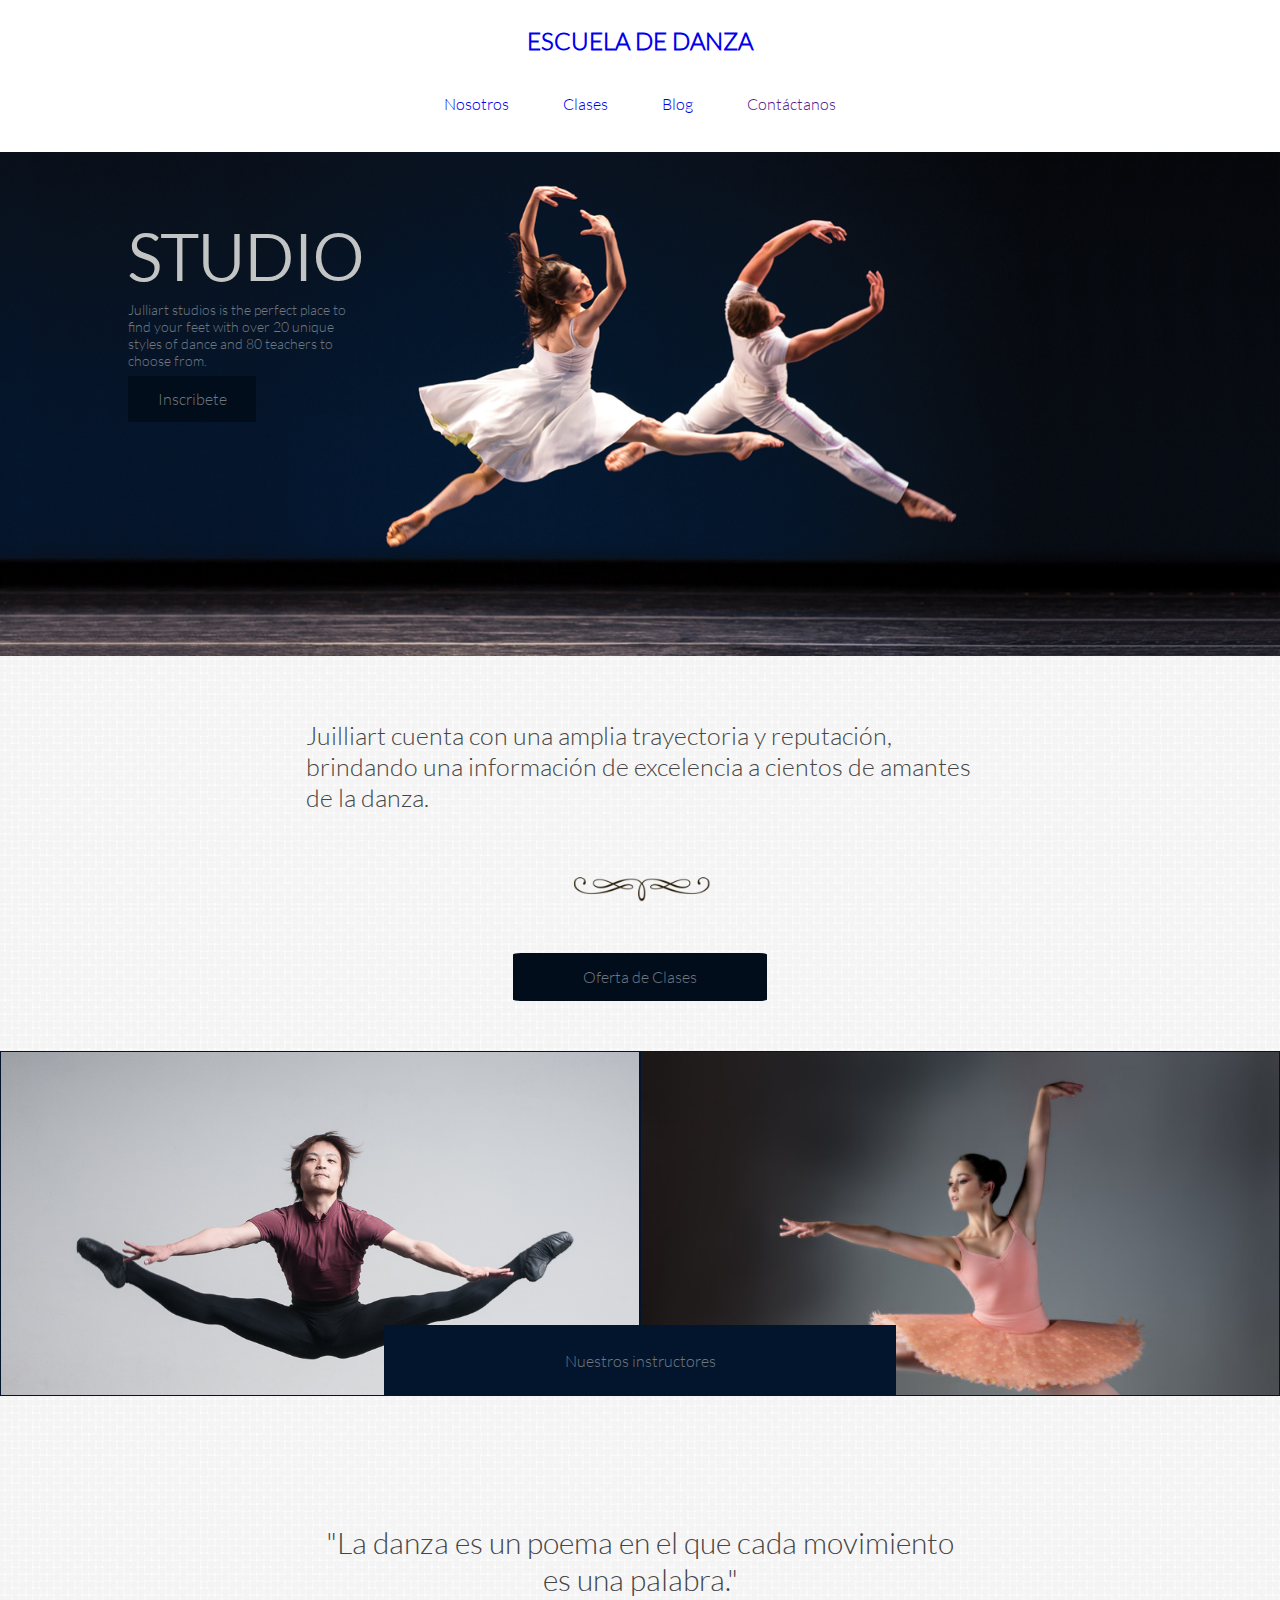
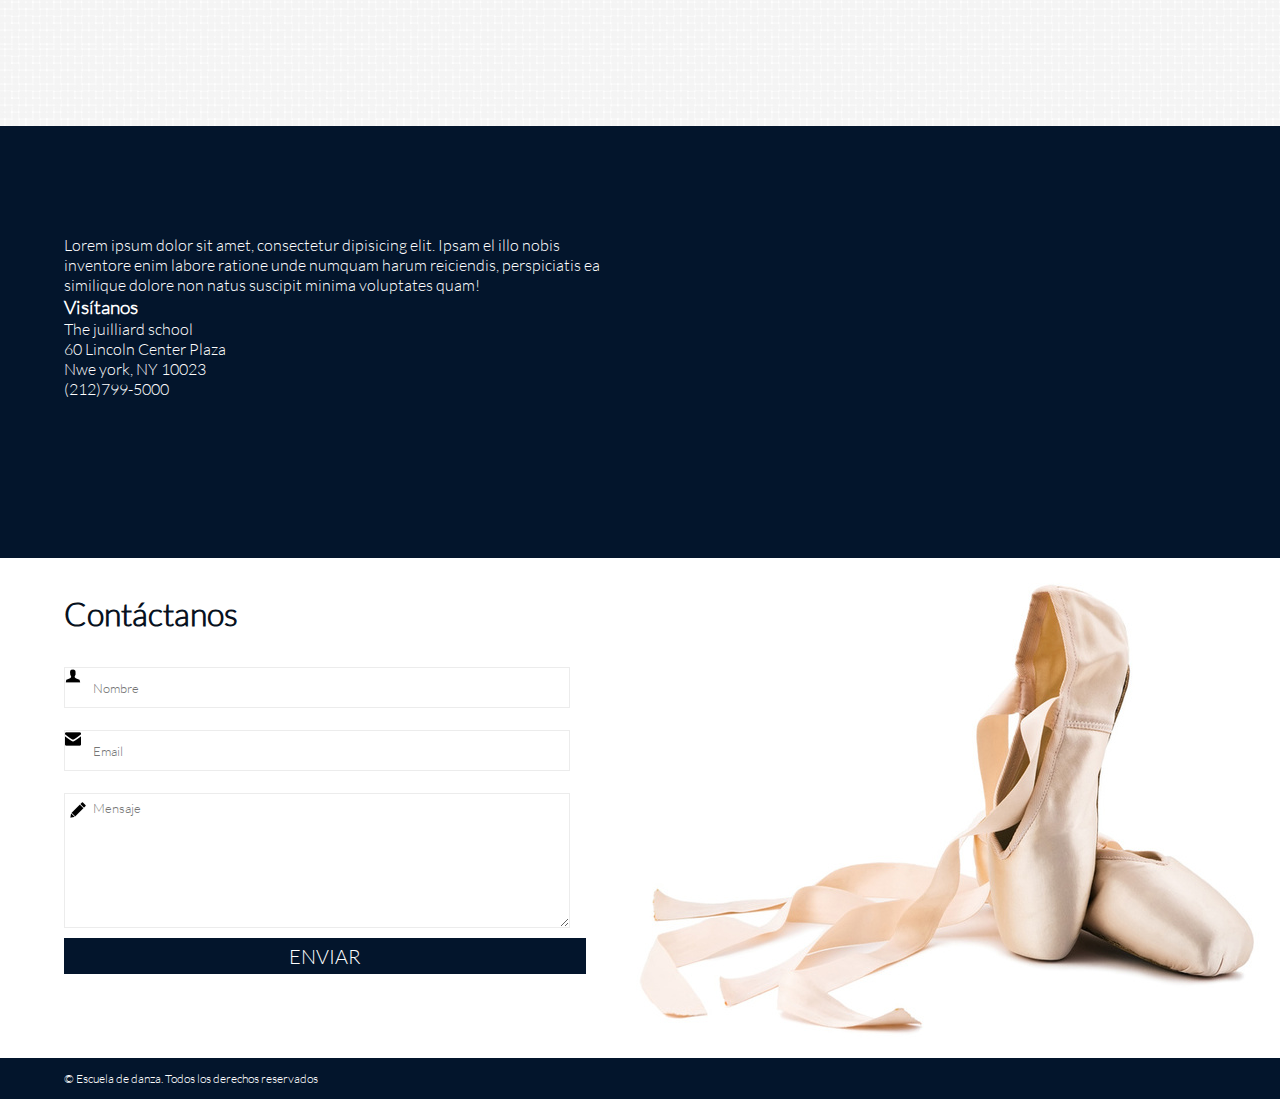
<file: index.html>
<!DOCTYPE html>
<html>
<head>
	<meta charset="UTF-8">
	<title>Escuela de Danza</title>
	<link rel='stylesheet' type='text/css' href='http://fonts.googleapis.com/css?family=Montserrat:400,700'>
	<link rel="stylesheet" type="text/css" href="css/grid-system.css">
	<link rel="stylesheet" type="text/css" href="css/utilities.css">
	<link rel="stylesheet" type="text/css" href="css/common.css">
	<link rel="stylesheet" type="text/css" href="css/main.css">
</head>
<body>
		<div class="dancing text-center">
		<a href="index.html"><h2>ESCUELA DE DANZA</h2></a>	
	</div>
	<div class="navigation-bar">
		<a href="nosotros.html">Nosotros</a>
		<a href="clases.html">Clases</a>
		<a href="blog.html">Blog</a>
		<a href="">Contáctanos</a>
	</div>	

	<div class="screen-dance pd-5-10">
		<h1><strong>STUDIO</strong></h1>
		<div class="row">
			<div class="col-3 ">
				<p>Julliart studios is the perfect place to find your feet with over 20 unique styles of dance and 80 teachers to choose from.</p>
				<a>Inscribete</a>
				<div class="col-9"></div>
			</div>
		</div>
	</div>

	<div class="class-offer pd-5-25 ">
		<div class="row">
			<p>Juilliart cuenta con una amplia trayectoria y reputación, brindando una información de excelencia a cientos de amantes de la danza. </p>
			<div class="row text-center">
				<img src="img/decoration_1.png">
			</div>
			<div class="row text-center ">
				<a class="icono pd-2-10 a-none-decoration" href="#" >Oferta de Clases</a>			
			</div>
		</div>
	</div>

	<div class="dance-teachers">
		<div class="row">
			<div class="col-6">
				<div class="one-teacher"></div>
			</div>
			<div class="col-6">
				<div class="two-teacher"></div>
			</div>
		</div>
		<div class="trainers">
			<a class="trainers-dance pb-pt-2 text-center a-none-decoration" href="#">Nuestros instructores</a>
		</div>
	</div>

	<div class="poem-dance pd-10-25 text-center">
		<div class="row">
			<div class="col-12">
				<p>"La danza es un poema en el que cada movimiento es una palabra."</p>
			</div>
		</div>
	</div>

	<div class="location-dance pd-5">
		<div class="row">
			<div class="col-6">
				<p class="address mt-8">Lorem ipsum dolor sit amet, consectetur dipisicing elit. Ipsam el illo nobis inventore enim labore ratione unde numquam harum reiciendis, perspiciatis ea similique dolore non natus suscipit minima voluptates quam!</p>
				<h3>Visítanos</h3>
				<p>The juilliard school</p>
				<p>60 Lincoln Center Plaza</p>
				<p>Nwe york, NY 10023</p>
				<p>(212)799-5000</p>
			</div>
			<div class="col-6">
				<div class="mapa pl-15"><iframe src="https://www.google.com/maps/embed?pb=!1m18!1m12!1m3!1d3021.466436548611!2d-73.98282859999999!3d40.773758699999995!2m3!1f0!2f0!3f0!3m2!1i1024!2i768!4f13.1!3m3!1m2!1s0x89c2585ff9df2f6d%3A0xf876ccebba645bff!2sEscuela+Juilliard!5e0!3m2!1ses!2spe!4v1439399326297" width="520" height="300" frameborder="0" style="border:0" allowfullscreen></iframe></div>
			</div>
		</div>
	</div>

	<div class="contact-us">
		<h1>Contáctanos</h1>
		<div class="row">
			<div class="col-6">
				<input class="name" type="text" placeholder="Nombre"> 
				<input class="email" type="text" placeholder="Email">
				<textarea class="message" type="text" placeholder="Mensaje"></textarea>
				<a class="send" href="#">ENVIAR</a>
			</div>
		</div>
	</div>
	
	<footer class="end-bar">
		<p> © Escuela de danza. Todos los derechos reservados</p>
	</footer>	
</body>
</html>
</file>
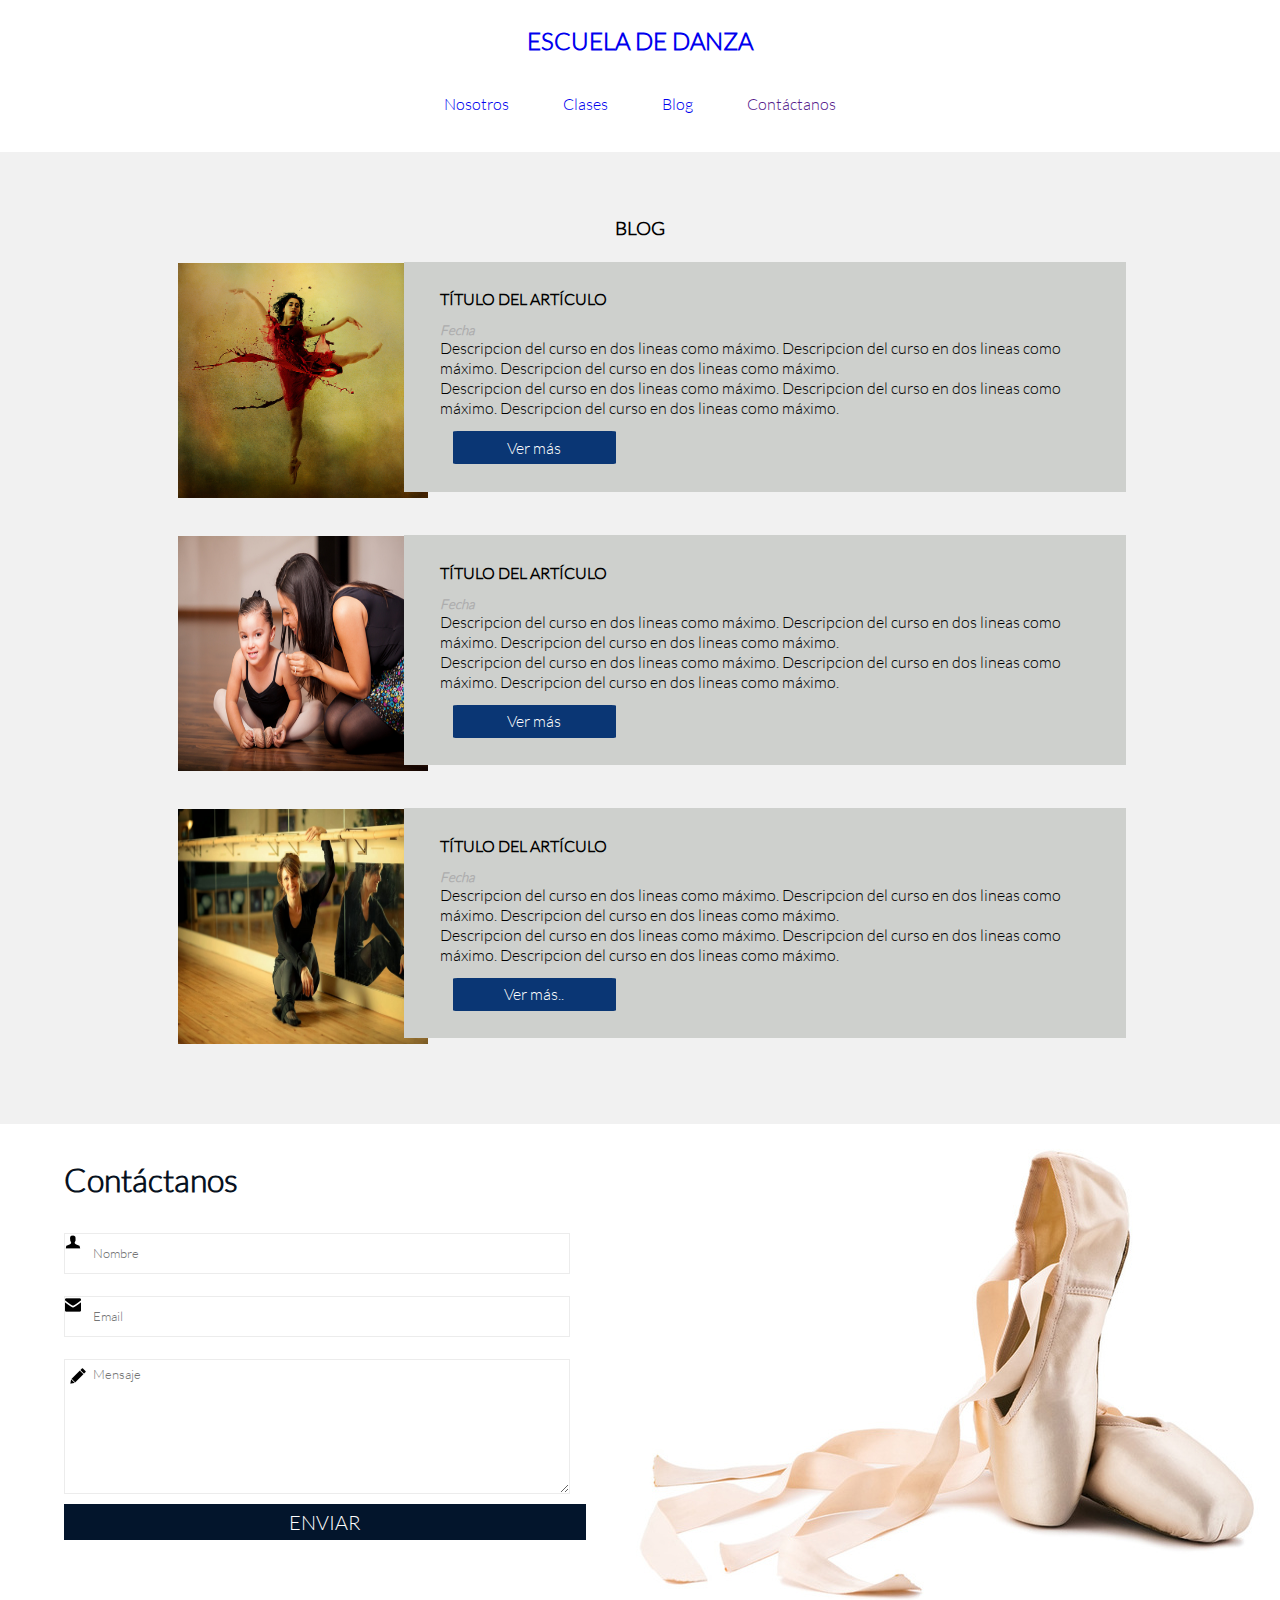
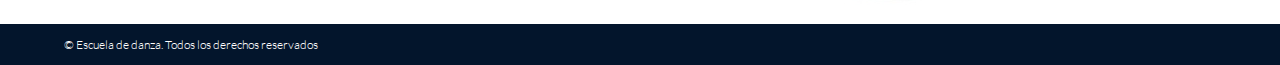
<file: blog.html>
<!DOCTYPE html>
<html>
<head>
	<meta charset="UTF-8">
	<title>Escuela de Danza</title>
	<link rel='stylesheet' type='text/css' href='http://fonts.googleapis.com/css?family=Montserrat:400,700'>
	<link rel="stylesheet" type="text/css" href="css/grid-system.css">
	<link rel="stylesheet" type="text/css" href="css/utilities.css">
	<link rel="stylesheet" type="text/css" href="css/common.css">
	<link rel="stylesheet" type="text/css" href="css/blog.css">
</head>
<body>
		<div class="dancing text-center">
		<a href="index.html"><h2>ESCUELA DE DANZA</h2></a>	
	</div>
	<div class="navigation-bar">
		<a href="nosotros.html">Nosotros</a>
		<a href="clases.html">Clases</a>
		<a href="blog.html">Blog</a>
		<a href="">Contáctanos</a>
	</div>	

		<div class="lead pd-5-12">
				<h3>BLOG</h3>
	
			<div class="row">
				<div class="col-3">
				<img class="picture-one" src="img/blog1.jpg">
				</div>
				<div class="col-9">
					<div class="paragraphs">
						<h4>TÍTULO DEL ARTÍCULO</h4>
						<h5> <em>Fecha</em></h5>
						<p>Descripcion del curso en dos lineas como máximo. Descripcion del curso en dos lineas como máximo. Descripcion del curso en dos lineas como máximo.  </p>
						<p>Descripcion del curso en dos lineas como máximo. Descripcion del curso en dos lineas como máximo. Descripcion del curso en dos lineas como máximo.</p>
						<div class="see-more">
						<a href="">Ver más</a>
						</div>
					</div>
				</div>
			</div>
	
			<div class="row">
				<div class="col-3">
				<img class="picture-two" src="img/profesor_5.jpg">
				</div>
				<div class="col-9">
					<div class="paragraphs ">
						<h4>TÍTULO DEL ARTÍCULO</h4>
						<h5> <em>Fecha</em></h5>
						<p>Descripcion del curso en dos lineas como máximo. Descripcion del curso en dos lineas como máximo. Descripcion del curso en dos lineas como máximo.  </p>
						<p>Descripcion del curso en dos lineas como máximo. Descripcion del curso en dos lineas como máximo. Descripcion del curso en dos lineas como máximo.</p>
						<div class="see-more">
							<a href="">Ver más</a>
						</div>
					</div>
				</div>
			</div>
		
				<div class="row">
					<div class="col-3">
						<img class="picture-three" src="img/instructor_1.jpg">
					</div>
					<div class="col-9">
						<div class="paragraphs">
							<h4>TÍTULO DEL ARTÍCULO</h4>
							<h5> <em>Fecha</em></h5>
							<p>Descripcion del curso en dos lineas como máximo. Descripcion del curso en dos lineas como máximo. Descripcion del curso en dos lineas como máximo.  </p>
							<p>Descripcion del curso en dos lineas como máximo. Descripcion del curso en dos lineas como máximo. Descripcion del curso en dos lineas como máximo.</p>
							<div class="see-more">
								<a href="">Ver más..</a>
							</div>
						</div>
					</div>
				</div>
			</div>

	
	<div class="contact-us">
		<h1>Contáctanos</h1>
		<div class="row">
			<div class="col-6">
				<input class="name" type="text" placeholder="Nombre"> 
				<input class="email" type="text" placeholder="Email">
				<textarea class="message" type="text" placeholder="Mensaje"></textarea>
				<a class="send" href="#">ENVIAR</a>
			</div>
		</div>
	</div>
	
	<footer class="end-bar">
		<p> © Escuela de danza. Todos los derechos reservados</p>
	</footer>
</body>
</html>
</file>
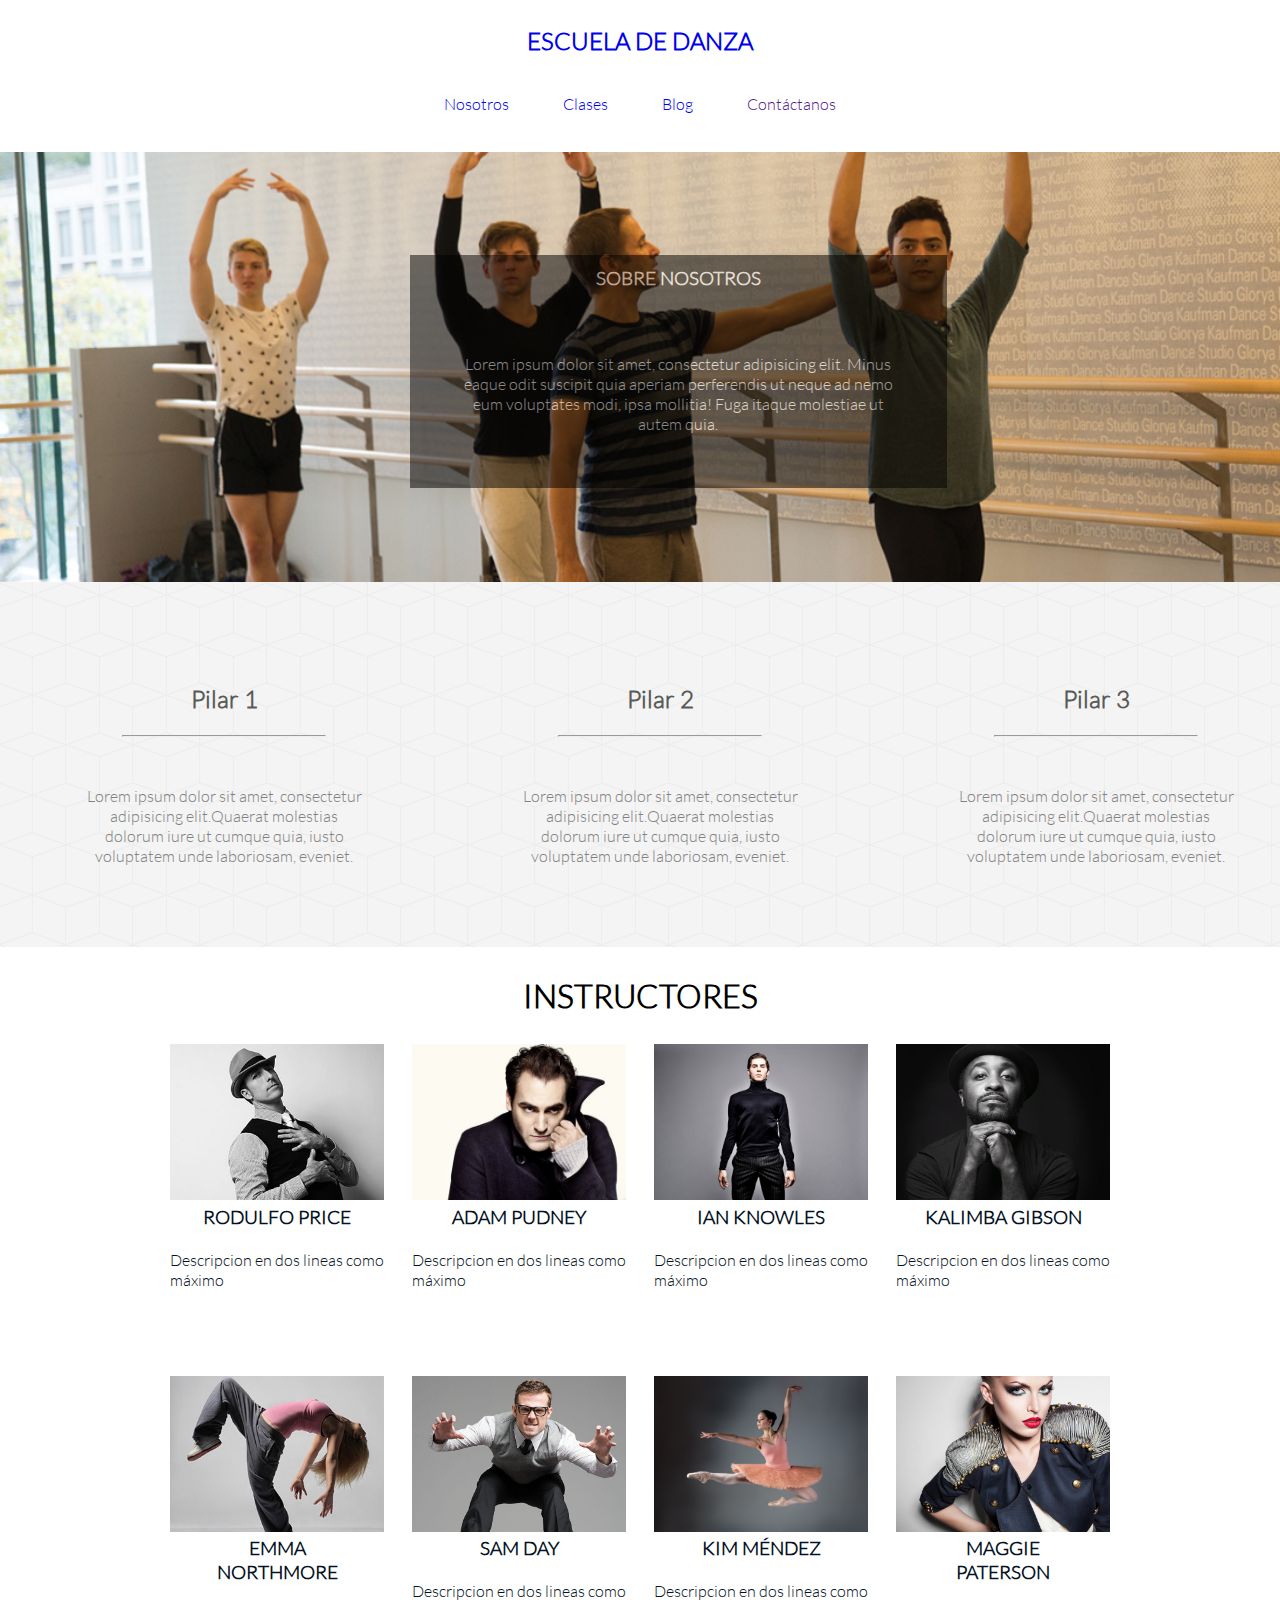
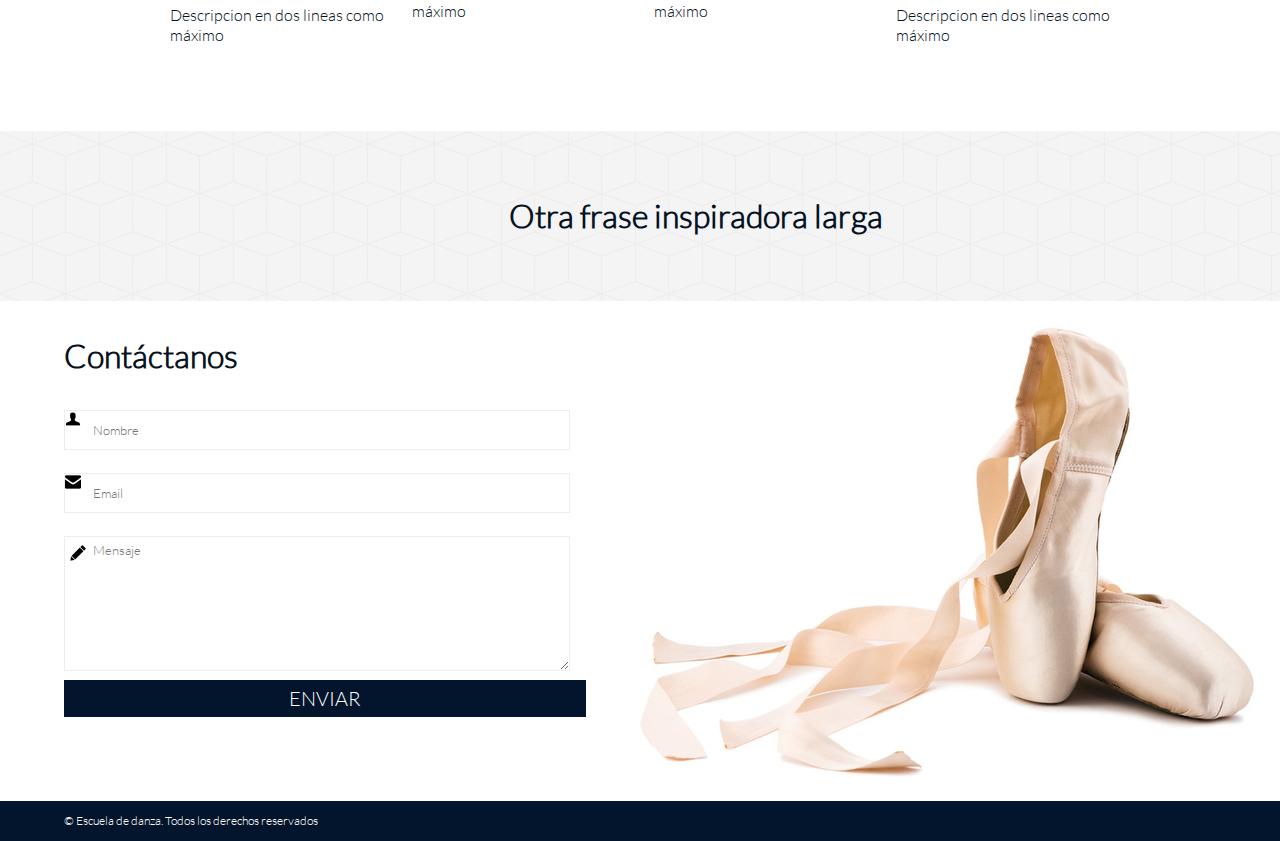
<file: nosotros.html>
<!DOCTYPE html>
<html>
<head>
	<meta charset="UTF-8">
	<title>Escuela de Danza</title>
	<link rel='stylesheet' type='text/css' href='http://fonts.googleapis.com/css?family=Montserrat:400,700'>
	<link rel="stylesheet" type="text/css" href="css/grid-system.css">
	<link rel="stylesheet" type="text/css" href="css/utilities.css">
	<link rel="stylesheet" type="text/css" href="css/common.css">
	<link rel="stylesheet" type="text/css" href="css/nosotros.css">
</head>
<body>
	<div class="dancing text-center">
		<a href="index.html"><h2>ESCUELA DE DANZA</h2></a>	
	</div>
	<div class="navigation-bar">
		<a href="nosotros.html">Nosotros</a>
		<a href="clases.html">Clases</a>
		<a href="blog.html">Blog</a>
		<a href="">Contáctanos</a>
	</div>	
	<div class="hero-img">
		<div class="row">
			<div class="col-12">
				<div class="cuadrotransparente">
					<h3>SOBRE NOSOTROS</h3>
					<p>Lorem ipsum dolor sit amet, consectetur adipisicing elit. Minus eaque odit suscipit quia aperiam perferendis ut neque ad nemo eum voluptates modi, ipsa mollitia! Fuga itaque molestiae ut autem quia.</p>
				</div>
			</div>
		</div>
	</div>
	<div class="fondo-rombo">
		<div class="row">
			<div class="col-4">
				<h2>Pilar 1</h2>
				<hr>
				<p>Lorem ipsum dolor sit amet, consectetur adipisicing elit.Quaerat molestias dolorum iure ut cumque quia, iusto voluptatem unde laboriosam, eveniet.</p>
			</div>
			<div class="col-4">
				<h2>Pilar 2</h2>
				<hr>
				<p>Lorem ipsum dolor sit amet, consectetur adipisicing elit.Quaerat molestias dolorum iure ut cumque quia, iusto voluptatem unde laboriosam, eveniet.</p>
			</div>
			<div class="col-4">
				<h2>Pilar 3</h2>
				<hr>
				<p>Lorem ipsum dolor sit amet, consectetur adipisicing elit.Quaerat molestias dolorum iure ut cumque quia, iusto voluptatem unde laboriosam, eveniet.</p>
			</div>
		</div>
	</div>
	<div class="instructores">
		<div class="container">
			<div class="row">
				<h1>INSTRUCTORES</h1>
			</div>
			<div class="row">
				<div class="col-3">
					<div class="rodulfo dance"></div>
					<h3>RODULFO PRICE</h3>
					<p>Descripcion en dos lineas como máximo</p>
				</div>
				<div class="col-3">
					<div class="adam dance"></div>
					<h3>ADAM PUDNEY</h3>
					<p>Descripcion en dos lineas como máximo</p>
				</div>
				<div class="col-3">
					<div class="ianknowles dance"></div>
					<h3>IAN KNOWLES</h3>
					<p>Descripcion en dos lineas como máximo</p>
				</div>
				<div class="col-3">
					<div class="kalimba dance"></div>
					<h3>KALIMBA GIBSON</h3>
					<p>Descripcion en dos lineas como máximo</p>
				</div>
			</div>
			<div class="row">
				<div class="col-3">
					<div class="ema dance"></div>
					<h3>EMMA NORTHMORE</h3>
					<p>Descripcion en dos lineas como máximo</p>
				</div>
				<div class="col-3">
					<div class="sam dance"></div>
					<h3>SAM DAY</h3>
					<p>Descripcion en dos lineas como máximo</p>
				</div>
				<div class="col-3">
					<div class="kim dance"></div>
					<h3>KIM MÉNDEZ</h3>
					<p>Descripcion en dos lineas como máximo</p>
				</div>
				<div class="col-3">
					<div class="maggie dance"></div>
					<h3>MAGGIE PATERSON</h3>
					<p>Descripcion en dos lineas como máximo</p>
				</div>
			</div>
		</div>
	</div>
	<div class="fondorombofrase">
		<div class="row">
			<h1>Otra frase inspiradora larga</h1>
		</div>
	</div>
		<div class="contact-us">
		<h1>Contáctanos</h1>
		<div class="row">
			<div class="col-6">
				<input class="name" type="text" placeholder="Nombre"> 
				<input class="email" type="text" placeholder="Email">
				<textarea class="message" type="text" placeholder="Mensaje"></textarea>
				<a class="send" href="#">ENVIAR</a>
			</div>
		</div>
	</div>
	
	<footer class="end-bar">
		<p> © Escuela de danza. Todos los derechos reservados</p>
	</footer>
</body>
</html>
</file>
<file: css/grid-system.css>
/* GLOBAL */
* {
  box-sizing: border-box;
  margin: 0;
  padding: 0;
 }

.text-center {
	text-align: center;
}

.text-right {
	text-align: right;
}

/* Grid system */

.container {
	width: 968px;
	padding-left: 14px; 
	padding-right: 14px;
	margin: 0px auto;
	position: relative;
}

.container-fluid {
	width: 100%;
}

.row {
	margin-left: -14px;
	margin-right: -14px;
}

.row:before, .row:after{
  content: " ";
  display: table;
}

.row:after {
  clear: both;
}

[class*="col-"] {
	min-height: 7px;
	padding: 0 14px;
	float: left;
}

.col-1 {
	/* (1 / 12) x 100 */
	width: 8.333333%;
} 

.col-2 {
	/* (2 / 12) x 100 */
	width: 16.666667%;
} 

.col-3 {
	/* (3 / 12) x 100 */
	width: 25%;
} 

.col-4 {
	/* (4 / 12) x 100 */
	width: 33.333333%;
}

.col-5 {
	/* (5 / 12) x 100 */
	width: 41.666667%;
}

.col-6 {
	/* (6 / 12) x 100 */
	width: 50%;
} 

.col-7 {
	/* (7 / 12) x 100 */
	width: 58.333333%;
}

.col-8 {
	/* (8 / 12) x 100 */
	width: 66.666667%;
}

.col-9 {
	/* (9 / 12) x 100 */
	width: 75%;
}

.col-10 {
	/* (10 / 12) x 100 */
	width: 83.333333%;
}

.col-11 {
	/* (11 / 12) x 100 */
	width: 91.666667%;
}

.col-12 {
	/* (12 / 12) x 100 */
	width: 100%;
}
</file>
<file: css/utilities.css>
/*Global*/
*{
	font-family: "Latolight";
}

@font-face{
	font-family: LatoHeavy;
	src: url(../fonts/LatoHeavy.ttf);
}
@font-face{
	font-family:Latolight ;
	src: url(../fonts/Latolight.ttf);
}
@font-face{
	font-family: DolceVita;
	src: url(../fonts/DolceVita.ttf);
}
@font-face{
	font-family: Neoteric-Bold;
	src: url(../fonts/Neoteric-Bold.ttf);
}
/*screen-dance*/
.pd-5-10{
padding: 5% 10%;
}
/*class-offer*/
.pd-5-25{
	padding: 5% 25% 5% 25%;
}
/*class-offer .icono*/
.pd-2-10{
	padding: 2% 10%;
}
/*trainers-dance*/
.pb-pt-2{
	padding-bottom: 2%;
	padding-top: 2%;
}
/*poem-dance*/
.pd-10-25{
	padding: 10% 25%;
}
/*location-dance*/
.pd-5{
	padding: 5% 5%;
}
/*address*/
.mt-8{
	margin-top: 8%;
}
/*location-dance .mapa*/
.pl-15{
	padding-left: 15%;
}
/* Shortcuts */
.pt-5{
	padding-top: 5%;
}
/*CLASES*/
/*lead-background*/
.pd-5-5{
	padding: 5% 5%;
}
/*cuadro*/
.pd-3-2{
padding: 3% 2%;
}
.pd-5-12{
	padding:5% 12%;
}
/*paragraphs*/
.pd-2-5{
	padding: 2% 5%;
}
.mt-mb{
	margin-top: 3%;
	margin-bottom: 3%;

}
/*see-more*/
.pd-1-3{
	padding: 1% 3%
}
.pd-40{
	padding: 40% 5% 40% 8%;
}
.mg-2{
	margin: 2%;
}
	.pd-0{
	padding: 0;
}
.pt-5{
	padding-top: 5%;
}
.pb-5{
	padding-bottom: 5%;
}
.mg-0{
	margin: 0;
}
.w-100{
	width: 100%;
}
.lh{
	line-height: 1.5;
}
.text-center{
	text-align: center;
}
.text-left{
	text-align: left;
}
.text-white{
	color: white;
}
.text-gray{
	color: rgb(83, 88, 95);
}
.text-blue{
 color: #192951;
}
.a-none-decoration{
	text-decoration: none;
}
.bg-gray{
	background-color: rgb(244, 244, 244);
}
.bg-img-block{
	background-size: cover;
	background-repeat: no-repeat;
	background-position: center;
}
</file>
<file: css/common.css>
/*danza y listas se da para las 4 opciones */
.dancing/*danza*/{
	margin-top: 2%;
}
.dancing a{
text-decoration: none;
}
.navigation-bar a/*lista  a*/{
	display: inline-block;
	padding:1% 2%;
	font-family:Latolight;
	text-decoration: none;
}
.navigation-bar/*.lista*/{
	margin-top: 2%;
	margin-bottom: 2%;
	text-align: center;
}
.navigation-bar a:hover{
	background-color:#071120;
	color: white;
}
.contact-us/*.contacto*/{
	background:url("../img/shoes_1.jpg") no-repeat;
	background-position: right;
	height: 500px;
}
.contact-us{
	padding: 1% 5%
}
.contact-us h1/*.contacto h1*/{
	color: #071120;
	padding-bottom: 2%;
	padding-top: 2%;
}
.name, .email{
	
	background-position: 5px 10px;
	padding-left: 5%;
	border:1px solid #ECECEC;
	margin-top: 2%;
	margin-bottom: 2%;
	width: 90%;
	padding-bottom: 2%;
	padding-top: 2%;
}
.name/*.nombre*/{
	background: url(../img/icon.png) no-repeat;
}
.email{
	background: url(../img/email.png) no-repeat;
}
.message/*.mensaj*/{
	background: url(../img/mensaje.png);
	background-repeat: no-repeat;
	background-position: 5px 8px;
	padding-left: 5%;
	border:1px solid #ECECEC;
	margin-top: 2%;
	margin-bottom: 2%;
	width: 90%;
	padding-bottom: 17%;
	padding-top: 1%;
}
.send/*.envia*/ {
	background-color: #03152C;
	color: white ;
	padding: 1% 40%;
	text-align: center;
	font-size: 20px;
	text-decoration: none;
	}
.end-bar/*.barrafinal*/{
	background-color: #03152C;
	color: white;
	font-size: 12px;
	padding: 1% 5%;
}
</file>
<file: css/main.css>
body,html{
	width:100%;
	height:100%;
}
.screen-dance{
	background-size: 100%;
	height: 56%;
	background-image: url("../img/dance_1.jpg");
}
.screen-dance h1{
	color:#C2C5C4;
	font-size: 400%;
}
.screen-dance p{
	color:#707881;
	font-family: Latolight;
	margin-top: 3%; 
	margin-bottom:3%;
	font-size: 14px;
}
.screen-dance a{
	background-color: #010D1A;
	color:#707881 ;
	text-align: center;
	width: 10%;
	padding-top: 1%;
	padding-bottom: 1%;
	border-radius: 3%;
	position: absolute;
	text-decoration: none;
}
.class-offer{
	background-image: url("../img/textura_2.jpg");
}
.class-offer p{
	color:#454545;
	font-family:latolight;
	font-size: 25px;
}
.class-offer img{
	width:150px;
}
.class-offer .icono{
	background-color: #010D1A;
	border-radius: 3%;
	width: 30%;
}
.class-offer a{
	color:#707881 ;
}
.dance-teachers{
	position: relative;
}
.dance-teachers .row{
	margin: 0px ! important;
}
.dance-teachers .col-6{
	padding: 0px ! important;
}
.one-teacher{
	background:url("../img/instructor_4.jpg");
	width: 100%;
	height: 345px;
	background-size: cover;
	border: 1px solid #03152C;
}
.two-teacher{
	background:url("../img/profesor_9.jpg");
	width: 100%;
	height: 345px;
	background-size: cover;
	border: 1px solid #03152C;
}
.trainers-dance{
	background-color: #03152C;
	position: absolute;
	bottom: 0%;
	left:30%;
	width: 40%;
	color:#707881 ;
}
.poem-dance{
	background-image: url("../img/textura_2.jpg");	
}
.poem-dance p{
	color:#454545;
	font-family:latolight;
	font-size: 30px;
}
.location-dance{
	background-color: #03152C;
}
.location-dance h3{
	color: white;
	font-family: latolight;
}
.location-dance p{
	color:white;
}
</file>
<file: css/blog.css>
body, html{
	width: 100%;
	height: 100%;
}
.lead{
	background: #F1F1F1;
	width: 100%;
}
.lead h3{
	text-align: center;
}
.paragraphs {
	background-color:#CED0CD;
	width: 100%;
	padding: 2% 5%;
	margin-top: 3%;
	margin-bottom:3%;
}
.paragraphs h4{
	padding-top: 2%;
	padding-bottom: 2%;
	font-family:Latolight;
}
.paragraphs h5{
	color: #ADADAD;
}
.see-more{
	background-color:#0A3674;
	border-radius: 3%;
	width: 25%;
	padding:1% 3%;
	text-align: center;
	margin: 2%;
}
.see-more a{
	font-family:Latolight;
	text-decoration: none;
	color: white;
}
.picture-one{
	width: 250px;
	height: 235px;
	margin-top: 10%;
	margin-left: 11%;
}
.picture-two{
	width: 250px;
	height: 235px;
	margin-top: 10%;
	margin-left: 11%;
}
.picture-three{
		width: 250px;
	height: 235px;
	margin-top: 10%;
	margin-left: 11%;
}
.final-blog{
	margin-bottom: 5%;
	margin-top: 5%;
}
</file>
<file: css/nosotros.css>
.hero-img{
	background: url("../img/dance_7.jpg") no-repeat;
	height: 430px;
	background-size: 146%;
	background-position-y: 38%;
}
.cuadrotransparente{
	background-color: rgb(0,0,0); opacity: 0.5;
	width: 42%;
	margin-left: 32%;
	margin-top: 8%;
}
.cuadrotransparente p,h3{
	font-family: Latolight;
	padding-left: 10%;
	padding-right: 10%;
	padding-bottom:10%;
	padding-top: 2%;
	color: white;
	text-align: center;
}
.fondo-rombo{
background-image: url("../img/cubes.png");
width: 100%;
}
hr{
width: 50%;
margin-left: 30%;
}
.fondo-rombo h2{
color: #5A5A58;
text-align: center;
padding-top: 25%;
padding-bottom: 5%;
margin-left: 10%;

}
.fondo-rombo p{
color:grey;
text-align: center;
padding-top: 12%;
margin-left: 20%;
margin-right: 10%;
padding-bottom: 20%;
}
.instructores h1{
	text-align: center;
	padding-top: 3%;
	padding-bottom: 3%;
}
.container h3{
	color:#041223;
	padding-top: 2%;
}
.container p{
color:#041223;
padding-bottom:40%;
}
.dance{
	background-size: 100%;
	height: 156px;
}
.rodulfo{
	background-image: url("../img/profesor_4.jpg");
}
.adam{
	background-image: url("../img/profesor_14.jpg");
}
.ianknowles{
	background-image: url("../img/profesor_1.jpg");
}
.kalimba{
	background-image: url("../img/profesor_10.jpg");
}
.ema{
	background-image: url("../img/profesor_11.jpg");
}
.sam{
	background-image: url("../img/profesor_12.jpg");
}
.kim{
	background-image: url("../img/profesor_9.jpg");
}
.maggie{
	background-image: url("../img/profesor_15.jpg");
}
.fondorombofrase{
	background-image: url("../img/cubes.png");
	width: 100%;
}
.fondorombofrase h1{
	color: #041223;
	padding-bottom: 5%;
	padding-top: 5%;
	margin-left: 40%;
	font-family:Latolight;
}
</file>
